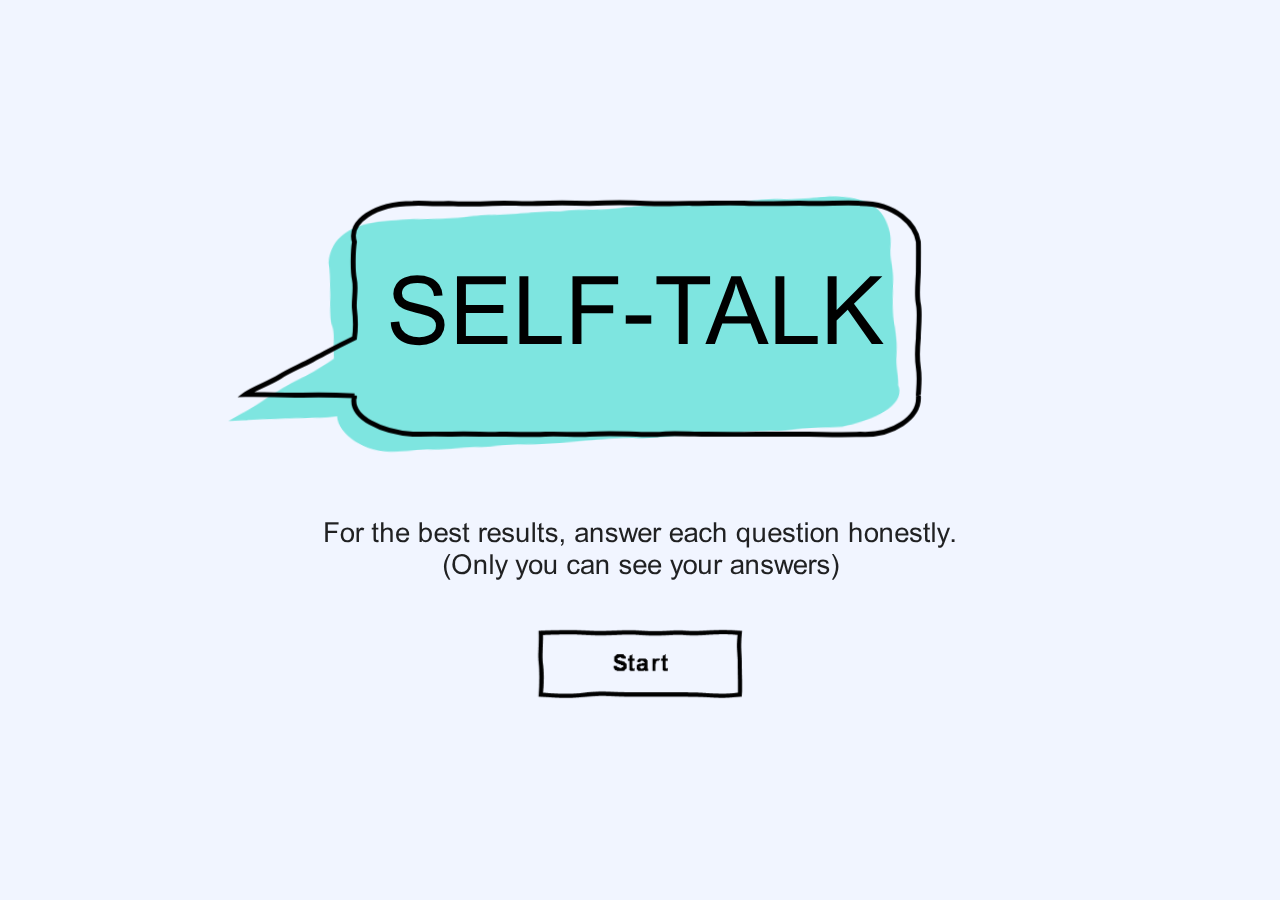
<file: index.html>
<!DOCTYPE html>
<html lang="he-IL">
<head>
  <meta charset="utf-8">
  <!-- Created using Storyline 360 - http://www.articulate.com  -->
  <!-- version: 3.43.22859.0 -->
  <title>selftalk2020</title>
  <meta http-equiv="x-ua-compatible" content="IE=edge" />
  <meta name="viewport" content="width=device-width, initial-scale=1.0, user-scalable=no, shrink-to-fit=no, minimal-ui" />
  <meta name="apple-mobile-web-app-capable" content="yes" />
  <style>
    html, body { height: 100%; padding: 0; margin: 0 }
    #app { height: 100%; width: 100%; }
  </style>
  
  <script>window.THREE = { };</script>
</head>
<body style="background: #F1F5FF" class="cs-HTML theme-classic">
  <!-- 360 -->
  <script>!function(e){function n(e,i){return e.test(i)}function i(e){var i=e||navigator.userAgent,o=i.split("[FBAN");if(void 0!==o[1]&&(i=o[0]),this.apple={phone:n(t,i),ipod:n(d,i),tablet:!n(t,i)&&n(s,i),device:n(t,i)||n(d,i)||n(s,i)},this.amazon={phone:n(h,i),tablet:!n(h,i)&&n(a,i),device:n(h,i)||n(a,i)},this.android={phone:n(h,i)||n(b,i),tablet:!n(h,i)&&!n(b,i)&&(n(a,i)||n(r,i)),device:n(h,i)||n(a,i)||n(b,i)||n(r,i)},this.windows={phone:n(l,i),tablet:n(p,i),device:n(l,i)||n(p,i)},this.other={blackberry:n(f,i),blackberry10:n(u,i),opera:n(c,i),firefox:n(A,i),chrome:n(w,i),device:n(f,i)||n(u,i)||n(c,i)||n(A,i)||n(w,i)},this.seven_inch=n(v,i),this.any=this.apple.device||this.android.device||this.windows.device||this.other.device||this.seven_inch,this.phone=this.apple.phone||this.android.phone||this.windows.phone,this.tablet=this.apple.tablet||this.android.tablet||this.windows.tablet,"undefined"==typeof window)return this}function o(){var e=new i;return e.Class=i,e}var t=/iPhone/i,d=/iPod/i,s=/iPad/i,b=/(?=.*\bAndroid\b)(?=.*\bMobile\b)/i,r=/Android/i,h=/(?=.*\bAndroid\b)(?=.*\bSD4930UR\b)/i,a=/(?=.*\bAndroid\b)(?=.*\b(?:KFOT|KFTT|KFJWI|KFJWA|KFSOWI|KFTHWI|KFTHWA|KFAPWI|KFAPWA|KFARWI|KFASWI|KFSAWI|KFSAWA)\b)/i,l=/IEMobile/i,p=/(?=.*\bWindows\b)(?=.*\bARM\b)/i,f=/BlackBerry/i,u=/BB10/i,c=/Opera Mini/i,w=/(CriOS|Chrome)(?=.*\bMobile\b)/i,A=/(?=.*\bFirefox\b)(?=.*\bMobile\b)/i,v=new RegExp("(?:Nexus 7|BNTV250|Kindle Fire|Silk|GT-P1000)","i");"undefined"!=typeof module&&module.exports&&"undefined"==typeof window?module.exports=i:"undefined"!=typeof module&&module.exports&&"undefined"!=typeof window?module.exports=o():"function"==typeof define&&define.amd?define("isMobile",[],e.isMobile=o()):e.isMobile=o()}(this);
    window.isMobile.apple.tablet = window.isMobile.apple.tablet ||
      (navigator.platform === 'MacIntel' && navigator.maxTouchPoints > 1);
    window.isMobile.apple.device = window.isMobile.apple.device || window.isMobile.apple.tablet;
    window.isMobile.tablet = window.isMobile.tablet || window.isMobile.apple.tablet;
    window.isMobile.any = window.isMobile.any || window.isMobile.apple.tablet;
  </script>

  <div id="focus-sink" aria-hidden="true" tabIndex="-1"></div>

  <div id="preso"></div>
  <script>
    window.DS = {};
    window.globals = {
      DATA_PATH_BASE: '',
      HAS_FRAME: true,
      HAS_SLIDE: true,

      lmsPresent: false,
      tinCanPresent: false,
      cmi5Present: false,
      aoSupport: false,
      scale: 'show all',
      captureRc: false,
      browserSize: 'fullscreen',
      bgColor: '#F1F5FF',
      features: '',
      themeName: 'classic',
      preloaderColor: '#FFFFFF',
      suppressAnalytics: false,
      productChannel: 'stable',
      publishSource: 'storyline',
      aid: 'aid|11640f5d-8eac-4a50-a996-9535c4f3ba26',
      cid: 'd97e8550-c4f0-48bc-9a7e-2af8bbe3008a',
      playerVersion: '3.43.22859.0',
      maxIosVideoElements: 5,

      
      parseParams: function(qs) {
        if (window.globals.parsedParams != null) {
          return window.globals.parsedParams;
        }
        qs = (qs || window.location.search.substr(1)).split('+').join(' ');
        var params = {},
            tokens,
            re = /[?&]?([^=]+)=([^&]*)/g;

        while (tokens = re.exec(qs)) {
          params[decodeURIComponent(tokens[1]).trim()] =
            decodeURIComponent(tokens[2]).trim();
        }
        window.globals.parsedParams = params;
        return params;
      }

    };

    (function() {

      var classTypes = [ 'desktop', 'mobile', 'phone', 'tablet' ];

      var addDeviceClasses = function(prefix, testObj) {
        var curr, i;
        for (i = 0; i < classTypes.length; i++) {
          curr = classTypes[i];
          if (testObj[curr]) {
            document.body.classList.add(prefix + curr);
          }
        }
      };

      var params = window.globals.parseParams(),
          isDevicePreview = params.devicepreview === '1',
          isPhoneOverride = params.deviceType === 'phone' || (isDevicePreview && params.phone == '1'),
          isTabletOverride = (params.deviceType === 'tablet' || isDevicePreview) && !isPhoneOverride,
          isMobileOverride = isPhoneOverride || isTabletOverride;

      var deviceView = {
        desktop: !window.isMobile.any && !isMobileOverride,
        mobile: window.isMobile.any || isMobileOverride,
        phone: isPhoneOverride || (window.isMobile.phone && !isTabletOverride),
        tablet: isTabletOverride || window.isMobile.tablet
      };

      window.globals.deviceView = deviceView;
      window.isMobile.desktop = !window.isMobile.any;
      window.isMobile.mobile = window.isMobile.any;

      addDeviceClasses('view-', deviceView);

    })();
  </script>
  
  <script src='story_content/user.js' type=text/javascript></script>
  <div class="slide-loader"></div>

  <script type="text/javascript">
    if (window.globals.deviceView.isMobile) { var doc = document, loader = doc.body.querySelector('.slide-loader'); [ 1, 2, 3 ].forEach(function(n) { var d = doc.createElement('div'); d.style.backgroundColor = window.globals.preloaderColor; d.classList.add('mobile-loader-dot'); d.classList.add('dot' + n); loader.appendChild(d); }); }
  </script>

  <div class="mobile-load-title-overlay" style="display: none">
    <div class="mobile-load-title">selftalk2020</div>
  </div>

  <div class="mobile-chrome-warning"></div>

  <script>
    
    if (window.autoSpider && window.vInterfaceObject) {
      document.querySelector('.mobile-load-title-overlay').style.display = 'none';
    }
  </script>

  

  <link rel="stylesheet" href="html5/data/css/output.min.css" data-noprefix />
</body>
<script src="html5/lib/scripts/ds-bootstrap.min.js"></script>
</html>
</file>
